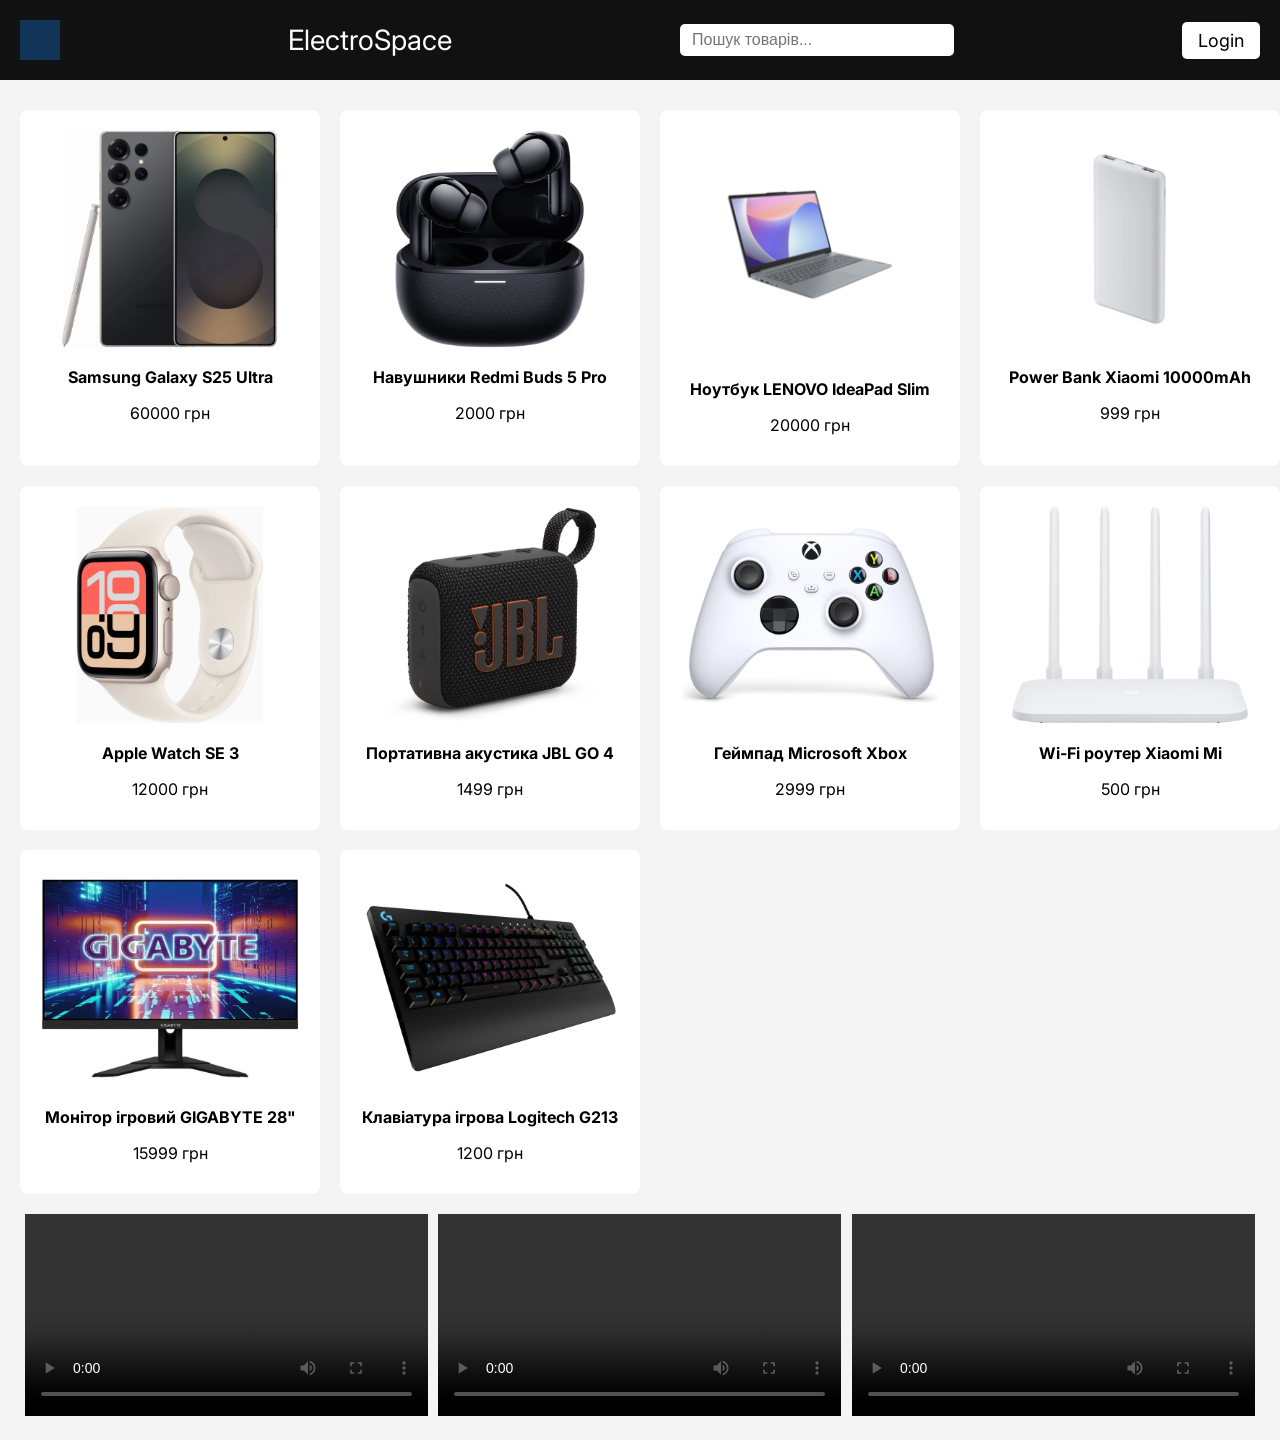
<file: index.html>
<!DOCTYPE html>
<html lang="uk">
<head>
    <meta charset="UTF-8" />
    <meta name="viewport" content="width=device-width, initial-scale=1.0" />
    <title>ElectroSpace</title>
    <link rel="preconnect" href="https://fonts.googleapis.com">
    <link rel="preconnect" href="https://fonts.gstatic.com" crossorigin>
    <link href="https://fonts.googleapis.com/css2?family=Inter:wght@400;500;600;700&display=swap" rel="stylesheet">
    <link rel="stylesheet" href="style.css">
    <style>
    body {
        font-family: 'Inter', Arial, sans-serif;
    }

    /* Modal styles */
    .modal-overlay{
        position: fixed;
        inset: 0;
        background: rgba(0,0,0,0.5);
        display: none;
        align-items: center;
        justify-content: center;
        z-index: 1000;
    }
    .modal-overlay.active{ display: flex; }
    .modal-content{
        background: #fff;
        padding: 20px 22px;
        border-radius: 8px;
        width: 320px;
        box-shadow: 0 10px 30px rgba(0,0,0,0.2);
        position: relative;
        font-family: 'Inter', Arial, sans-serif;
    }
    .modal-close{
        position: absolute;
        right: 10px;
        top: 6px;
        font-size: 20px;
        color: #666;
        cursor: pointer;
    }
    .modal-content h2{ margin: 0 0 12px 0; font-size: 18px; font-weight: 700; }
    .modal-field{ margin-bottom: 12px; }
    .modal-field label{ font-size: 13px; font-weight: 500; color: #333; }
    .modal-field input{
        width: 100%;
        padding: 8px 10px;
        border: 1px solid #ccc;
        border-radius: 4px;
        box-sizing: border-box;
        font-family: 'Inter', Arial, sans-serif;
    }
    .helper-text{ font-size: 13px; color: #666; margin-top: 6px; }
    .helper-text.error{ color: #c92a2a; }
    .login-actions{ margin-top: 14px; display:flex; gap:8px; align-items:center; }
    .login-btn-modal{
        padding: 8px 14px;
        border-radius: 6px;
        border: none;
        cursor: pointer;
        background: #2b7cff;
        color: #fff;
        font-weight: 600;
        font-family: 'Inter', Arial, sans-serif;
    }
    .login-btn-modal[disabled]{
        opacity: 0.6;
        cursor: not-allowed;
    }
    .glow{
        animation: glow 1.6s infinite ease-in-out;
        box-shadow: 0 0 10px rgba(43,124,255,0.6);
    }
    @keyframes glow{
        0%{ box-shadow: 0 0 6px rgba(43,124,255,0.35); }
        50%{ box-shadow: 0 0 18px rgba(43,124,255,0.6); }
        100%{ box-shadow: 0 0 6px rgba(43,124,255,0.35); }
    }
    @media (max-width:360px){ .modal-content{ width: 92%; } }
    </style>
</head>
<body>

<header>
    <div class="logo">ElectroSpace</div>
    <div class="square"></div>
    <input type="text" id="searchBar" placeholder="Пошук товарів...">
    <a href="#" class="login-btn" id="openLogin">Login</a>
</header>

<!-- Modal login form -->
<div id="loginModal" class="modal-overlay" aria-hidden="true">
    <div class="modal-content" role="dialog" aria-modal="true" aria-labelledby="loginTitle">
        <div class="modal-close" id="modalClose" title="Close">&times;</div>
        <h2 id="loginTitle">Log in</h2>
        <div class="modal-field">
            <label for="modalEmail">Email</label>
            <input id="modalEmail" type="email" placeholder="you@example.com" autocomplete="email">
        </div>
        <div class="modal-field">
            <label for="modalPassword">Password</label>
            <input id="modalPassword" type="password" placeholder="Password" autocomplete="current-password">
        </div>
        <div id="helperText" class="helper-text">Please enter your email and password</div>
        <div class="login-actions">
            <button id="modalSubmit" class="login-btn-modal" disabled>Log in</button>
        </div>
    </div>
</div>

<div class="products">
    <div class="product">
        <a href="samsung.html"><img src="images/phone.webp" alt="product"></a>
        <a href="samsung.html"><h4>Samsung Galaxy S25 Ultra</h4></a>
        <p>60000 грн</p>
    </div>
    <div class="product">
        <a href="навушники.html"><img src="images/heard.webp"></a>
        <a href="навушники.html"><h4>Навушники Redmi Buds 5 Pro</h4></a>
        <p>2000 грн</p>
    </div>
    <div class="product">
        <a href="t3.html"><img src="images/965.png"></a>
        <a href="t3.html"><h4>Ноутбук LENOVO IdeaPad Slim</h4></a>
        <p>20000 грн</p>
    </div>
    <div class="product">
        <a href="t4.html"><img src="images/1333.webp"></a>
        <a href="t4.html"><h4>Power Bank Xiaomi 10000mAh</h4></a>
        <p>999 грн</p>
    </div>
    <div class="product">
        <a href="t5.html"><img src="images/122.webp"></a>
        <a href="t5.html"><h4>Apple Watch SE 3</h4></a>
        <p>12000 грн</p>
    </div>
    <div class="product">
        <a href="t6.html"><img src="images/166.webp"></a>
        <a href="t6.html"><h4>Портативна акустика JBL GO 4</h4></a>
        <p>1499 грн</p>
    </div>
    <div class="product">
        <a href="t7.html"><img src="images/177.webp"></a>
        <a href="t7.html"><h4>Геймпад Microsoft Xbox</h4></a>
        <p>2999 грн</p>
    </div>
    <div class="product">
        <a href="t8.html"><img src="images/188.webp"></a>
        <a href="t8.html"><h4>Wi-Fi роутер Xiaomi Mi</h4></a>
        <p>500 грн</p>
    </div>
    <div class="product">
        <a href="t9.html"><img src="images/144.webp"></a>
        <a href="t9.html"><h4>Монітор ігровий GIGABYTE 28"</h4></a>
        <p>15999 грн</p>
    </div>
    <div class="product">
        <a href="t10.html"><img src="images/155.webp"></a>
        <a href="t10.html"><h4>Клавіатура ігрова Logitech G213</h4></a>
        <p>1200 грн</p>
    </div>
</div>

<div class="multimedia">

    <div class="multimedia-video">
        <video controls>
            <source src="video/movie.mp4" type="video/mp4">
        </video>
    </div>

    <div class="multimedia-video">
        <video controls>
            <source src="video/movie.mp4" type="video/mp4">
        </video>
    </div>

    <div class="multimedia-video">
        <video controls>
            <source src="video/movie.mp4" type="video/mp4">
        </video>
    </div>

</div>

<script>
document.getElementById("searchBar").addEventListener("input", function () {
    let text = this.value.toLowerCase();
    let products = document.querySelectorAll(".product");
    products.forEach(product => {
        let name = product.querySelector("h4").textContent.toLowerCase();
        product.style.display = name.includes(text) ? "block" : "none";
    });
});
</script>

<script>
(function(){
    const openLogin = document.getElementById('openLogin');
    const modal = document.getElementById('loginModal');
    const modalClose = document.getElementById('modalClose');
    const modalContent = document.querySelector('.modal-content');
    const email = document.getElementById('modalEmail');
    const password = document.getElementById('modalPassword');
    const helper = document.getElementById('helperText');
    const submitBtn = document.getElementById('modalSubmit');
    let touched = false;

    function openModal(e){
        if(e) e.preventDefault();
        modal.classList.add('active');
        modal.setAttribute('aria-hidden','false');
        resetFormState();
        email.focus();
    }
    function closeModal(){
        modal.classList.remove('active');
        modal.setAttribute('aria-hidden','true');
    }
    function resetFormState(){
        touched = false;
        email.value = '';
        password.value = '';
        submitBtn.disabled = true;
        submitBtn.classList.remove('glow');
        submitBtn.textContent = 'Log in';
        helper.classList.remove('error');
        helper.textContent = 'Please enter your email and password';
    }
    function updateFormState(){
        const eVal = email.value.trim();
        const pVal = password.value.trim();
        const missing = [];
        if(!eVal) missing.push('email');
        if(!pVal) missing.push('password');
        if(missing.length === 0){
            submitBtn.disabled = false;
            submitBtn.classList.add('glow');
            helper.classList.remove('error');
            helper.textContent = '';
        } else {
            submitBtn.disabled = true;
            submitBtn.classList.remove('glow');
            if(touched){
                helper.classList.add('error');
                if(missing.length === 2) helper.textContent = 'Please enter your email and password';
                else if(missing[0] === 'email') helper.textContent = 'Please enter your email';
                else helper.textContent = 'Please enter your password';
            }
        }
    }
    openLogin.addEventListener('click', openModal);
    modalClose.addEventListener('click', closeModal);
    modal.addEventListener('click', function(e){ if(e.target === modal) closeModal(); });
    modalContent.addEventListener('click', function(e){ e.stopPropagation(); });
    [email, password].forEach(input => {
        input.addEventListener('input', function(){ touched = true; updateFormState(); });
        input.addEventListener('focus', function(){ touched = true; updateFormState(); });
    });
    submitBtn.addEventListener('click', function(e){
        e.preventDefault();
        if(submitBtn.disabled) return;
        submitBtn.classList.remove('glow');
        submitBtn.textContent = 'Submitted';
        submitBtn.disabled = true;
    });
})();
</script>

</body>
</html>
</file>
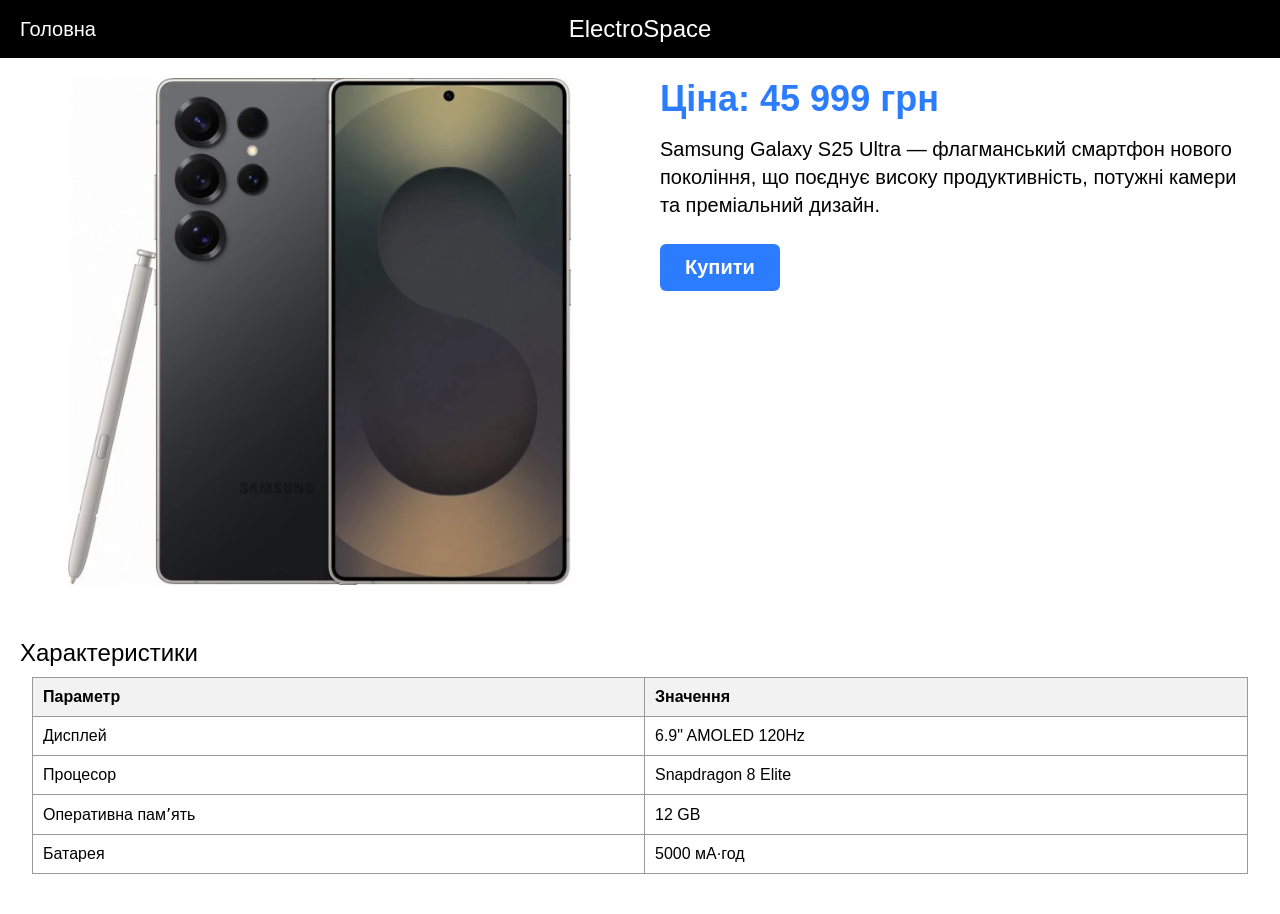
<file: samsung.html>
<!DOCTYPE html>
<html lang="uk">
<head>
    <meta charset="UTF-8">
    <meta name="viewport" content="width=device-width, initial-scale=1.0">
    <title>ElectroSpace — Товар</title>

    <style>
        body {
            margin: 0;
            font-family: Arial, sans-serif;
        }

        
        .top-bar {
            background-color: #000;
            color: #fff;
            padding: 15px;
            font-size: 24px;
            display: flex;
            justify-content: center;
            align-items: center;
            position: relative;
            flex-wrap: wrap;
        }

        
        .home-link {
            position: absolute;
            left: 20px;
            color: #fff;
            font-size: 20px;
            text-decoration: none;
        }

        .home-link:hover {
            text-decoration: underline;
        }

        
        .container {
            display: flex;
            padding: 20px;
            gap: 20px;
        }

        
        .product-image {
            flex: 1;
        }

        .product-image img {
            width: 100%;
            border-radius: 8px;
            height: auto;
            object-fit: contain;
        }

        
        .product-info {
            flex: 1;
            padding-left: 20px;
        }

        .price {
            font-size: 36px;
            color: #2b7cff;
            margin-bottom: 15px;
            font-weight: bold;
        }

        .description {
            margin-bottom: 25px;
            font-size: 20px;
            line-height: 1.4;
        }

        
        .buy-btn {
            display: inline-block;
            padding: 12px 25px;
            background-color: #2b7cff;
            color: #fff;
            font-size: 20px;
            border: none;
            border-radius: 6px;
            cursor: pointer;
            text-decoration: none;
            font-weight: bold;
        }

        .buy-btn:hover {
            background-color: #1a5bcc;
        }

        .specs-title {
            font-size: 24px;
            margin: 30px 20px 10px 20px;
        }

        table {
            width: 95%;
            margin: 0 auto 40px auto;
            border-collapse: collapse;
        }

        table, th, td {
            border: 1px solid #999;
        }

        th, td {
            padding: 10px;
            text-align: left;
        }

        th {
            background-color: #f2f2f2;
        }

        
        @media (max-width: 600px) {
            .container {
                flex-direction: column;
                padding: 10px;
            }

            .product-info {
                padding-left: 0;
                margin-top: 20px;
            }

            .price {
                font-size: 28px;
            }

            .description {
                font-size: 18px;
            }

            .buy-btn {
                width: 100%;
                font-size: 18px;
                padding: 12px 0;
            }

            .specs-title {
                font-size: 20px;
                margin: 20px 10px 10px 10px;
            }

            table {
                width: 100%;
                font-size: 16px;
            }

            th, td {
                padding: 8px;
            }

            .top-bar {
                font-size: 20px;
                padding: 10px;
            }

            .home-link {
                font-size: 18px;
                left: 10px;
            }
        }
    </style>

</head>
<body>

    <div class="top-bar">
        <a href="index.html" class="home-link">Головна</a>
        ElectroSpace
    </div>

    <div class="container">

        <!-- Фото товару -->
        <div class="product-image">
            <img src="images/phone.webp" alt="Фото товару">
        </div>

        <!-- Інформація про товар -->
        <div class="product-info">
            <div class="price">Ціна: 45 999 грн</div>

            <div class="description">
                Samsung Galaxy S25 Ultra — флагманський смартфон нового покоління,
                що поєднує високу продуктивність, потужні камери та преміальний дизайн.
            </div>

            <a class="buy-btn">Купити</a>
        </div>

    </div>

    <div class="specs-title">Характеристики</div>

    <table>
        <tr>
            <th>Параметр</th>
            <th>Значення</th>
        </tr>
        <tr>
            <td>Дисплей</td>
            <td>6.9" AMOLED 120Hz</td>
        </tr>
        <tr>
            <td>Процесор</td>
            <td>Snapdragon 8 Elite</td>
        </tr>
        <tr>
            <td>Оперативна памʼять</td>
            <td>12 GB</td>
        </tr>
        <tr>
            <td>Батарея</td>
            <td>5000 мА·год</td>
        </tr>
    </table>

</body>
</html>
</file>
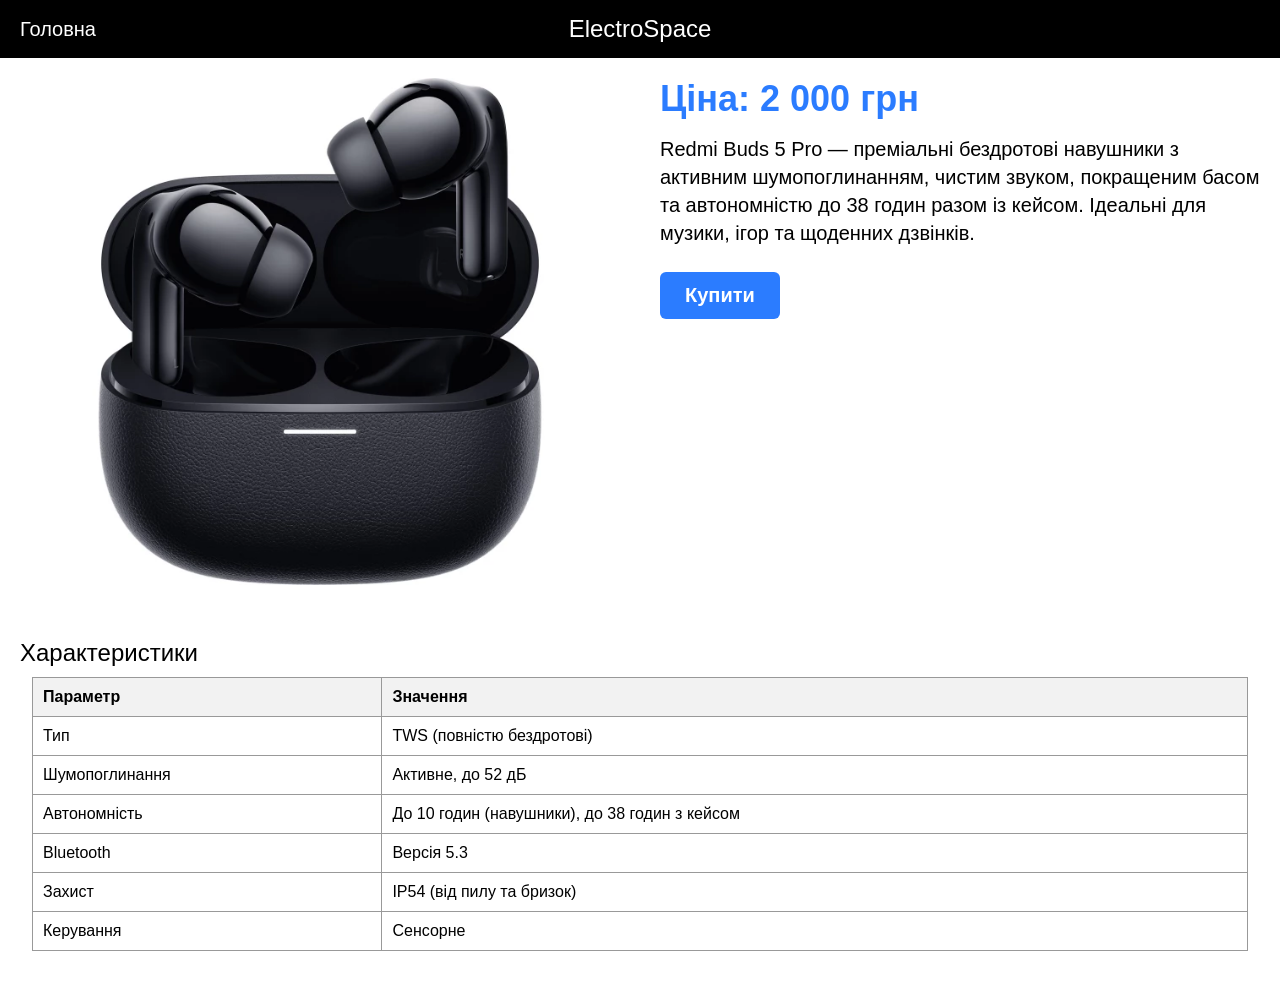
<file: навушники.html>
<!DOCTYPE html>
<html lang="uk">
<head>
    <meta charset="UTF-8">
    <meta name="viewport" content="width=device-width, initial-scale=1.0">
    <title>ElectroSpace — Redmi Buds 5 Pro</title>

    <style>
        body {
            margin: 0;
            font-family: Arial, sans-serif;
        }

        
        .top-bar {
            background-color: #000;
            color: #fff;
            padding: 15px;
            font-size: 24px;
            display: flex;
            justify-content: center;
            align-items: center;
            position: relative;
            flex-wrap: wrap;
        }

        
        .home-link {
            position: absolute;
            left: 20px;
            color: #fff;
            font-size: 20px;
            text-decoration: none;
        }

        .home-link:hover {
            text-decoration: underline;
        }

        /* Контейнер */
        .container {
            display: flex;
            padding: 20px;
            gap: 20px;
        }

        
        .product-image {
            flex: 1;
        }

        .product-image img {
            width: 100%;
            border-radius: 8px;
            height: auto;
            object-fit: contain;
        }

        
        .product-info {
            flex: 1;
            padding-left: 20px;
        }

        .price {
            font-size: 36px;
            color: #2b7cff;
            margin-bottom: 15px;
            font-weight: bold;
        }

        .description {
            margin-bottom: 25px;
            font-size: 20px;
            line-height: 1.4;
        }

        
        .buy-btn {
            display: inline-block;
            padding: 12px 25px;
            background-color: #2b7cff;
            color: #fff;
            font-size: 20px;
            border: none;
            border-radius: 6px;
            cursor: pointer;
            text-decoration: none;
            font-weight: bold;
        }

        .buy-btn:hover {
            background-color: #1a5bcc;
        }

        
        .specs-title {
            font-size: 24px;
            margin: 30px 20px 10px 20px;
        }

        table {
            width: 95%;
            margin: 0 auto 40px auto;
            border-collapse: collapse;
        }

        table, th, td {
            border: 1px solid #999;
        }

        th, td {
            padding: 10px;
            text-align: left;
        }

        th {
            background-color: #f2f2f2;
        }

        
        @media (max-width: 600px) {
            .container {
                flex-direction: column;
                padding: 10px;
            }

            .product-info {
                padding-left: 0;
                margin-top: 20px;
            }

            .price {
                font-size: 28px;
            }

            .description {
                font-size: 18px;
            }

            .buy-btn {
                width: 100%;
                font-size: 18px;
                padding: 12px 0;
            }

            .specs-title {
                font-size: 20px;
                margin: 20px 10px 10px 10px;
            }

            table {
                width: 100%;
                font-size: 16px;
            }

            th, td {
                padding: 8px;
            }

            .top-bar {
                font-size: 20px;
                padding: 10px;
            }

            .home-link {
                font-size: 18px;
                left: 10px;
            }
        }
    </style>

</head>
<body>

    <div class="top-bar">
        <a href="index.html" class="home-link">Головна</a>
        ElectroSpace
    </div>

    <div class="container">

        <!-- Фото товару -->
        <div class="product-image">
            <img src="images/heard.webp" alt="Redmi Buds 5 Pro">
        </div>

        <!-- Опис товару -->
        <div class="product-info">
            <div class="price">Ціна: 2 000 грн</div>

            <div class="description">
                Redmi Buds 5 Pro — преміальні бездротові навушники з активним шумопоглинанням,
                чистим звуком, покращеним басом та автономністю до 38 годин разом із кейсом.
                Ідеальні для музики, ігор та щоденних дзвінків.
            </div>

            <a class="buy-btn">Купити</a>
        </div>

    </div>

    <!-- Характеристики -->
    <div class="specs-title">Характеристики</div>

    <table>
        <tr>
            <th>Параметр</th>
            <th>Значення</th>
        </tr>
        <tr>
            <td>Тип</td>
            <td>TWS (повністю бездротові)</td>
        </tr>
        <tr>
            <td>Шумопоглинання</td>
            <td>Активне, до 52 дБ</td>
        </tr>
        <tr>
            <td>Автономність</td>
            <td>До 10 годин (навушники), до 38 годин з кейсом</td>
        </tr>
        <tr>
            <td>Bluetooth</td>
            <td>Версія 5.3</td>
        </tr>
        <tr>
            <td>Захист</td>
            <td>IP54 (від пилу та бризок)</td>
        </tr>
        <tr>
            <td>Керування</td>
            <td>Сенсорне</td>
        </tr>
    </table>

</body>
</html>
</file>
<file: style.css>
body {
    margin: 0;
    font-family: Arial;
    background: #f4f4f4;
}

/* Шапка */
header {
    background: #111;
    color: #fff;
    padding: 20px;
    font-size: 28px;
    display: flex;
    justify-content: space-between;
    align-items: center;
    gap: 20px;
    flex-wrap: wrap; /* щоб на маленьких екранах елементи переносились */
}

/* Логотип */
.logo {
    font-size: 28px;
}

/* Поле пошуку */
header #searchBar {
    padding: 7px 12px;
    font-size: 16px;
    border-radius: 5px;
    border: none;
    outline: none;
    width: 250px;
}

/* Кнопка Login */
.login-btn {
    background: white;
    color: black;
    padding: 8px 16px;
    border-radius: 5px;
    text-decoration: none;
    font-size: 18px;
    transition: 0.2s;
}

.login-btn:hover {
    background: #ddd;
}

/* Контейнер */
.container {
    display: flex;
    padding: 20px;
}

/* Фільтри */
.filters {
    width: 200px;
    background: #fff;
    padding: 15px;
    border-radius: 8px;
    height: fit-content;
}

.filters h3 {
    margin-top: 0;
}

.filters input[type=range] {
    width: 100%;
}

.filters p {
    font-size: 18px;
    margin-top: 10px;
}

/* Сітка товарів */
.products {
    flex: 1;
    display: grid;
    grid-template-columns: repeat(auto-fill, minmax(260px, 1fr));
    gap: 20px;
    padding-left: 20px;
    padding-top: 30px;
}

/* Картка товару */
.product {
    background: #fff;
    border-radius: 8px;
    padding: 15px;
    text-align: center;
    transition: transform 0.25s ease, box-shadow 0.25s ease;
}

.product:hover {
    transform: scale(1.05);
    box-shadow: 0 6px 18px rgba(0,0,0,0.25);
}

.product img {
    width: 100%;
    max-height: 240px;
    height: auto;
    object-fit: scale-down;
    border-radius: 6px;
    transform: scale(0.95);
    transition: .3s;
}

.product img:hover {
    transform: scale(1.1);
}


.product a {
    text-decoration: none;
    color: #000;
}

.product h4 {
    margin: 10px 0 5px 0;
}

/* --- Медіа-запити для телефонів --- */
@media (max-width: 600px) {

    /* Шапка вертикальна, елементи під логотипом */
    header {
        flex-direction: column;
        align-items: stretch;
        text-align: center;
    }

    header #searchBar {
        width: 90%;
        margin: 5px auto;
    }

    /* Контейнер з фільтром і товарами вертикальний */
    .container {
        flex-direction: column;
        padding: 10px;
    }

    /* Фільтр на всю ширину */
    .filters {
        width: 100%;
        margin-bottom: 20px;
    }

    /* Сітка товарів — один товар на ряд */
    .products {
        grid-template-columns: 1fr;
        gap: 15px;
        padding-left: 0;
    }

    /* Зменшити розмір шрифтів у фільтрі */
    .filters p {
        font-size: 16px;
    }
}

.square {
    width: 40px;
    height: 40px;
    background-color: #123456;
    animation-name: spin;
    animation-duration: 2s;
    animation-timing-function: ease-in-out;
    animation-iteration-count: 15;
    animation-direction: reverse;
    flex-shrink: 0;
    order: -1;
}

@keyframes spin {
    0%   { transform: rotate(0deg); }
    25%  { background-color: yellow; }
    100% { transform: rotate(360deg); }
}

.multimedia {
    overflow: auto;
    padding: 20px;
}

.multimedia-video {
    
    float: left;
    padding-left: 5px;
    padding-right: 5px;
    width: 33.33%;
    box-sizing: border-box;
}

.multimedia-video video {
    width: 100%;
}
</file>
